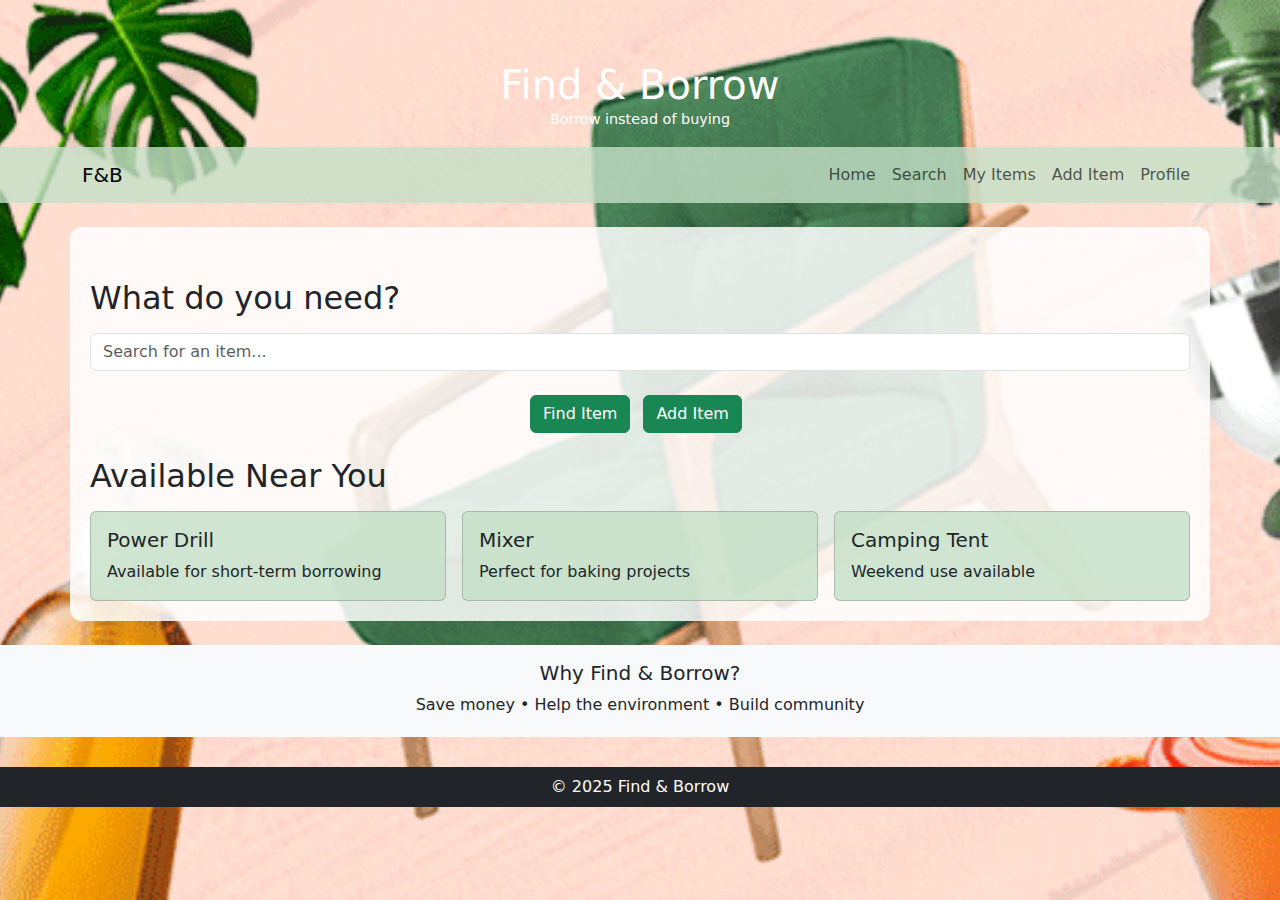
<file: index.html>
<!DOCTYPE html>
<html lang="he">
<head>
    <meta charset="UTF-8">
    <title>Find & Borrow</title>
    <meta name="viewport" content="width=device-width, initial-scale=1">

    <link href="https://cdn.jsdelivr.net/npm/bootstrap@5.3.2/dist/css/bootstrap.min.css" rel="stylesheet">
<link rel="stylesheet" href="CSS/style.css">
</head>

<body>

<header class="bg-transparent text-white text-center p-3 ">
   <div class="d-inline-block p-3" style="border: 3px solid rgba(196, 224, 199, 0); border-radius: 10px;"></div>
    <h1 class="mb-0">Find & Borrow</h1>
    <p class="mb-0">Borrow instead of buying</p>
</header>

<nav class="navbar navbar-expand-lg navbar-light" style="background-color: rgba(196, 224, 199, 0.8);">
    <div class="container">
        <a class="navbar-brand" href="index.html">F&B</a>

        <button class="navbar-toggler" type="button"
                data-bs-toggle="collapse"
                data-bs-target="#mainMenu">
            <span class="navbar-toggler-icon"></span>
        </button>

        <div class="collapse navbar-collapse" id="mainMenu">
            <ul class="navbar-nav ms-auto">
                <li class="nav-item"><a class="nav-link" href="index.html">Home</a></li>
                <li class="nav-item"><a class="nav-link" href="Includes/search.html">Search</a></li>
                <li class="nav-item"><a class="nav-link" href="Includes/my-items.html">My Items</a></li>
                <li class="nav-item"><a class="nav-link" href="Includes/addItemForm.html">Add Item</a></li>
                <li class="nav-item"><a class="nav-link not-implemented" href="#" aria-label="Profile (not implemented)">Profile</a></li>
            </ul>
        </div>
    </div>
</nav>

<main class="container my-4">

    
    <div id="statusArea" class="small mt-2"></div>
<section class="mb-4">
        <h2 class="mb-3">What do you need?</h2>
        <input type="text" class="form-control"
               placeholder="Search for an item...">
    </section>

    <section class="mb-4 text-center">
        <a href="Includes/search.html" class="btn btn-success me-2">Find Item</a>
        <a href="Includes/addItemForm.html" class="btn btn-success me-2">Add Item</a>
    </section>

    <section>
        <h2 class="mb-3">Available Near You</h2>

        <div class="row g-3">

            <article class="col-12 col-md-6 col-lg-4">
                <div class="card h-100" style="background-color: rgba(196, 224, 199, 0.8);" >
                    <div class="card-body">
                        <h3 class="card-title h5">Power Drill</h3>
                        <p class="card-text">Available for short-term borrowing</p>
                        
                    </div>
                </div>
            </article>

            <article class="col-12 col-md-6 col-lg-4">
                <div class="card h-100" style="background-color: rgba(196, 224, 199, 0.8);">
                    <div class="card-body">
                        <h3 class="card-title h5">Mixer</h3>
                        <p class="card-text">Perfect for baking projects</p>
                        
                    </div>
                </div>
            </article>

            <article class="col-12 col-md-6 col-lg-4">
                <div class="card h-100" style="background-color: rgba(196, 224, 199, 0.8);">
                    <div class="card-body">
                        <h3 class="card-title h5">Camping Tent</h3>
                        <p class="card-text">Weekend use available</p>
                        
                    </div>
                </div>
            </article>

        </div>
    </section>

</main>

<aside class="bg-light p-3 text-center">
    <h2 class="h5">Why Find & Borrow?</h2>
    <p class="mb-1">Save money • Help the environment • Build community</p>
</aside>

<footer class="bg-dark text-white text-center p-2">
    <p class="mb-0">© 2025 Find & Borrow</p>
</footer>

<script
  src="https://cdn.jsdelivr.net/npm/bootstrap@5.3.2/dist/js/bootstrap.bundle.min.js">
</script>

  <script src="https://code.jquery.com/jquery-3.7.1.min.js"></script>
  <script src="JS/app.js"></script>
</body>
</html>
</file>
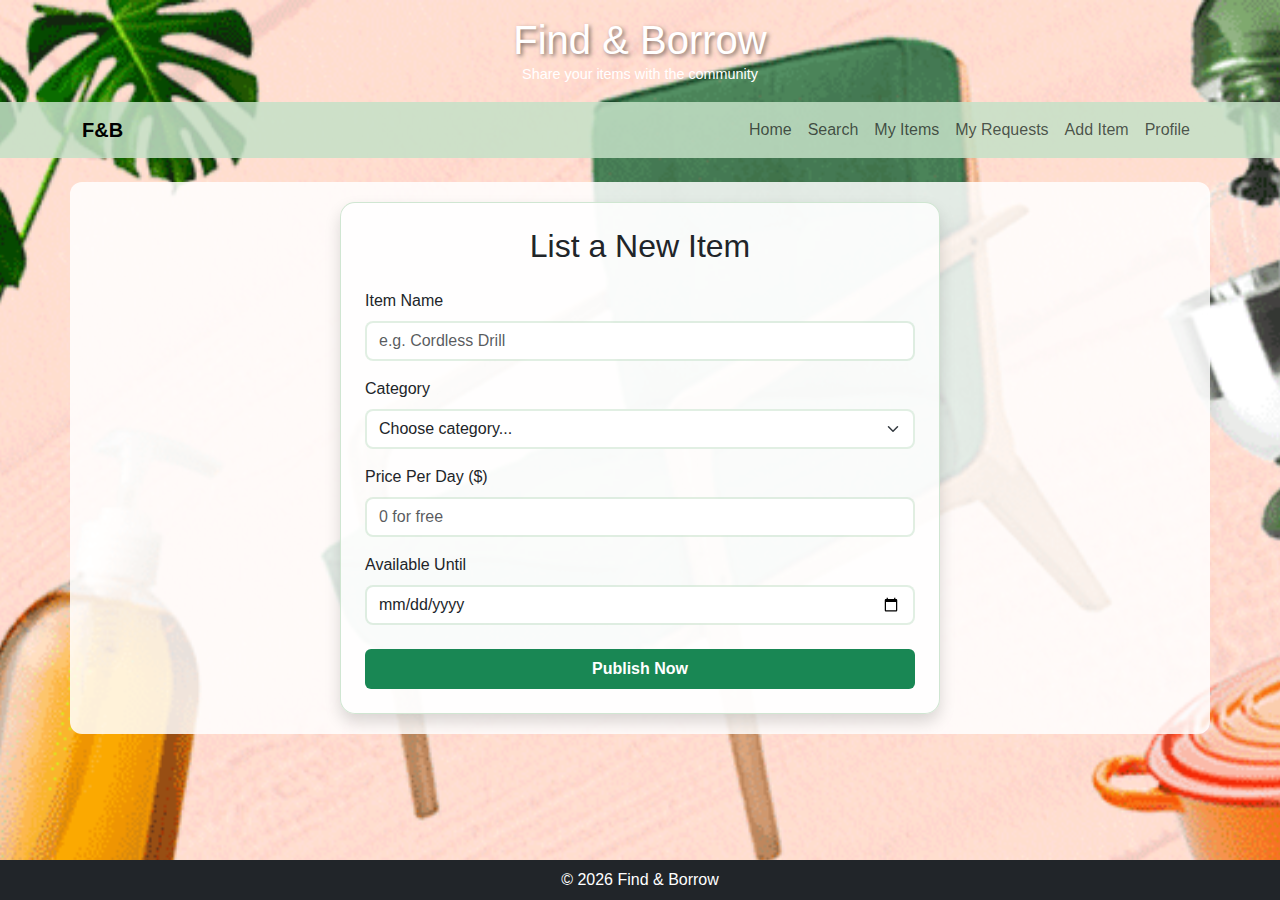
<file: Includes/addItemForm.html>
<!DOCTYPE html>
<html lang="en" dir="ltr">
<head>
    <meta charset="UTF-8">
    <title>Find & Borrow - Add New Item</title>
    <meta name="viewport" content="width=device-width, initial-scale=1">
    <link href="https://cdn.jsdelivr.net/npm/bootstrap@5.3.2/dist/css/bootstrap.min.css" rel="stylesheet">
    <link rel="stylesheet" href="../CSS/addItemStyle.css">
    <link rel="stylesheet" href="../CSS/style.css">
</head>
<body>

<header class="bg-transparent text-white text-center p-3">
    <h1 class="mb-0">Find & Borrow</h1>
    <p class="mb-0">Share your items with the community</p>
</header>

<nav class="navbar navbar-expand-lg navbar-light bg-nav-soft">
  <div class="container">
    <a class="navbar-brand fw-semibold" href="../index.html">F&B</a>

    <button class="navbar-toggler" type="button" data-bs-toggle="collapse" data-bs-target="#mainMenu">
      <span class="navbar-toggler-icon"></span>
    </button>

    <div class="collapse navbar-collapse" id="mainMenu">
      <ul class="navbar-nav ms-auto">
        <li class="nav-item"><a class="nav-link" href="../index.html">Home</a></li>
        <li class="nav-item"><a class="nav-link" href="search.html">Search</a></li>
        <li class="nav-item"><a class="nav-link" href="my-items.html">My Items</a></li>
        <li class="nav-item"><a class="nav-link" href="my-requests.html">My Requests</a></li>
        <li class="nav-item"><a class="nav-link" href="addItemForm.html">Add Item</a></li>
        <li class="nav-item"><a class="nav-link not-implemented" href="#" aria-label="Profile (not implemented)">Profile</a></li>
      </ul>
    </div>
  </div>
</nav>
<main class="container my-4 mb-5">
    <div class="form-wrapper p-4 shadow">
        <h2 class="mb-4 text-center">List a New Item</h2>
        
        <form  method= "POST" action= "addItem.php"  id="addItemForm" onsubmit="return validateForm(event)" >
            <div class="mb-3">
                <label for="itemName" class="form-label">Item Name</label>
                <input type="text" id="itemName" name="itemName" class="form-control" placeholder="e.g. Cordless Drill" minlength="3" required>
            </div>

            <div class="mb-3">
                <label for="category" class="form-label">Category</label>
                <select id="category" name="category" class="form-select" required>
                    <option value="">Choose category...</option>
                    <option value="tools">Power Tools</option>
                    <option value="kitchen">Kitchenware</option>
                    <option value="camping">Camping Gear</option>
                </select>
            </div>

            <div class="mb-3">
                <label for="price" class="form-label">Price Per Day ($)</label>
                <input type="number" id="price" name="price" class="form-control" min="0" placeholder="0 for free" required>
            </div>

            <div class="mb-4">
                <label for="availableUntil" class="form-label">Available Until</label>
                <input type="date" id="availableUntil" name="availableUntil" class="form-control" required>
            </div>

            <div class="text-center">
                <div id="messageBox" class="mt-2"></div>
                <button type="submit" class="btn btn-success w-100 py-2">Publish Now</button>
            </div>
        </form>
    </div>
</main>

<footer class="bg-dark text-white text-center p-2 fixed-bottom">
    <p class="mb-0">© 2026 Find & Borrow</p>
</footer>

<script src="../JS/addItem.js"></script>
<script src="../JS/app.js"></script>
</body>
</html>
</file>
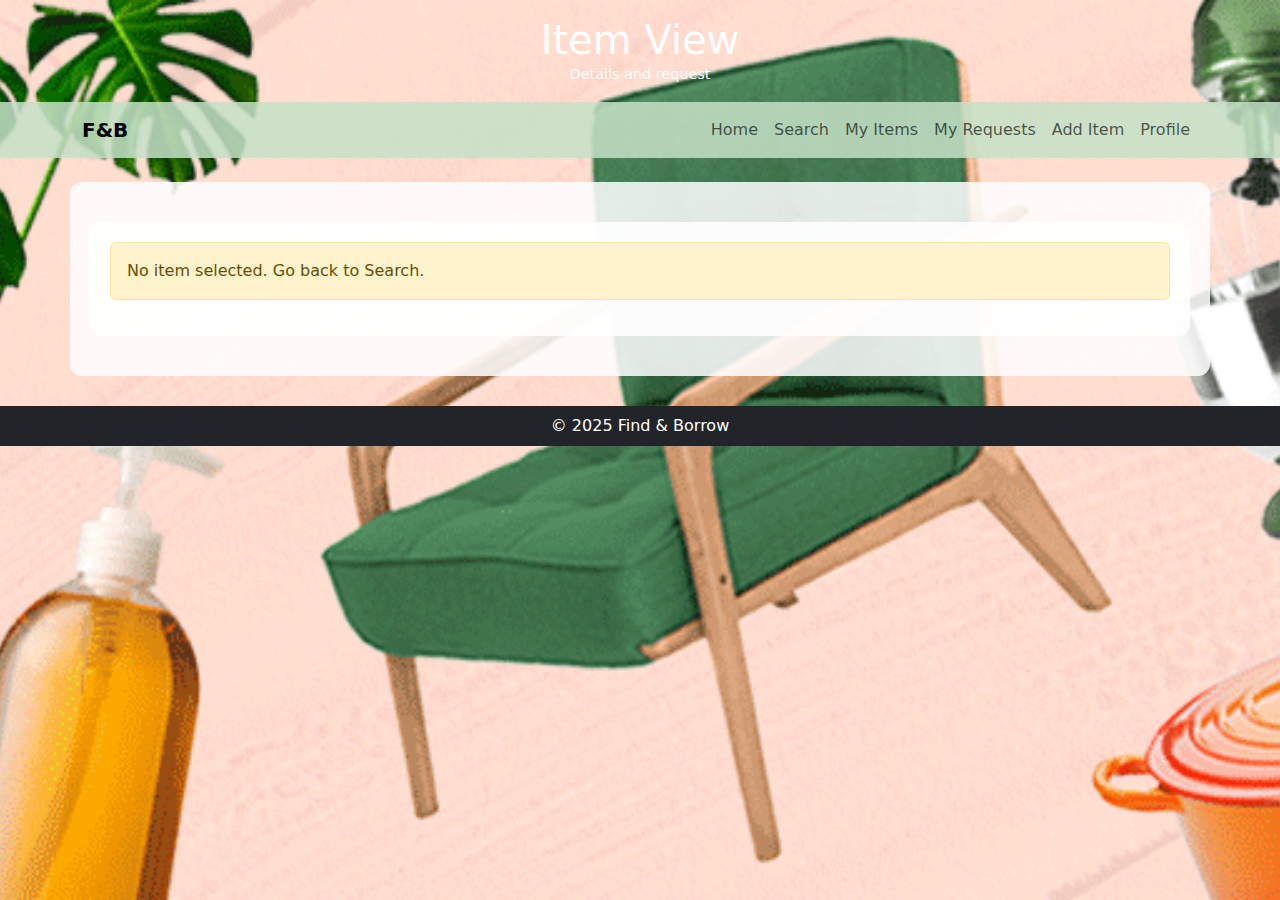
<file: Includes/item.html>
<!DOCTYPE html>
<html lang="he">
<head>
  <title>Item - Find & Borrow</title>
  <meta charset="UTF-8">
<meta name="viewport" content="width=device-width, initial-scale=1">
<link href="https://cdn.jsdelivr.net/npm/bootstrap@5.3.2/dist/css/bootstrap.min.css" rel="stylesheet">
<link rel="stylesheet" href="../CSS/style.css">
</head>

<body data-page="item">
<header class="text-white text-center p-3">
  <h1 class="mb-0">Item View</h1>
  <p class="mb-0">Details and request</p>
</header>

<nav class="navbar navbar-expand-lg navbar-light bg-nav-soft">
  <div class="container">
    <a class="navbar-brand fw-semibold" href="../index.html">F&B</a>

    <button class="navbar-toggler" type="button" data-bs-toggle="collapse" data-bs-target="#mainMenu">
      <span class="navbar-toggler-icon"></span>
    </button>

    <div class="collapse navbar-collapse" id="mainMenu">
      <ul class="navbar-nav ms-auto">
        <li class="nav-item"><a class="nav-link" href="../index.html">Home</a></li>
        <li class="nav-item"><a class="nav-link" href="search.html">Search</a></li>
        <li class="nav-item"><a class="nav-link" href="my-items.html">My Items</a></li>
        <li class="nav-item"><a class="nav-link" href="my-requests.html">My Requests</a></li>
        <li class="nav-item"><a class="nav-link" href="addItemForm.html">Add Item</a></li>
        <li class="nav-item"><a class="nav-link not-implemented" href="#" aria-label="Profile (not implemented)">Profile</a></li>
      </ul>
    </div>
  </div>
</nav>

<main class="container my-4">
  <div class="soft-panel" id="itemContainer">
    <div class="d-flex flex-column flex-md-row justify-content-between align-items-start gap-3">
      <div class="flex-grow-1">
        <div class="d-flex align-items-center gap-2">
          <h2 class="h3 mb-0" id="itemName">Item</h2>
          <span class="badge" id="availabilityBadge">Available</span>
        </div>
        <div class="text-muted mt-2" id="itemMeta"></div>
        <p class="mt-3 mb-0" id="itemDesc"></p>
      </div>

      <div class="d-flex flex-column gap-2">
        <button class="btn btn-success" id="requestBtn">Request to Borrow</button>
        <button class="btn btn-outline-success" id="saveBtn">Save</button>
        <a class="btn btn-outline-secondary" href="search.html">Back to Search</a>
      </div>
    </div>

    <div id="requestPreview" class="d-none mt-3"></div>

    <hr class="my-4">

    <h3 class="h5 mb-2">How it works (YouTube)</h3>
    <div class="ratio ratio-16x9">
      <iframe id="mediaFrame"
              src=""
              title="YouTube video"
              allow="accelerometer; autoplay; clipboard-write; encrypted-media; gyroscope; picture-in-picture; web-share"
              allowfullscreen></iframe>
    </div>

    <div id="statusArea" class="mt-3 small"></div>
  </div>
</main>

<footer class="bg-dark text-white text-center p-2">
  <p class="mb-0">© 2025 Find & Borrow</p>
</footer>

<script src="https://code.jquery.com/jquery-3.7.1.min.js"></script>
<script src="https://cdn.jsdelivr.net/npm/bootstrap@5.3.2/dist/js/bootstrap.bundle.min.js"></script>
<script src="../JS/app.js"></script>
</body>
</html>
</file>
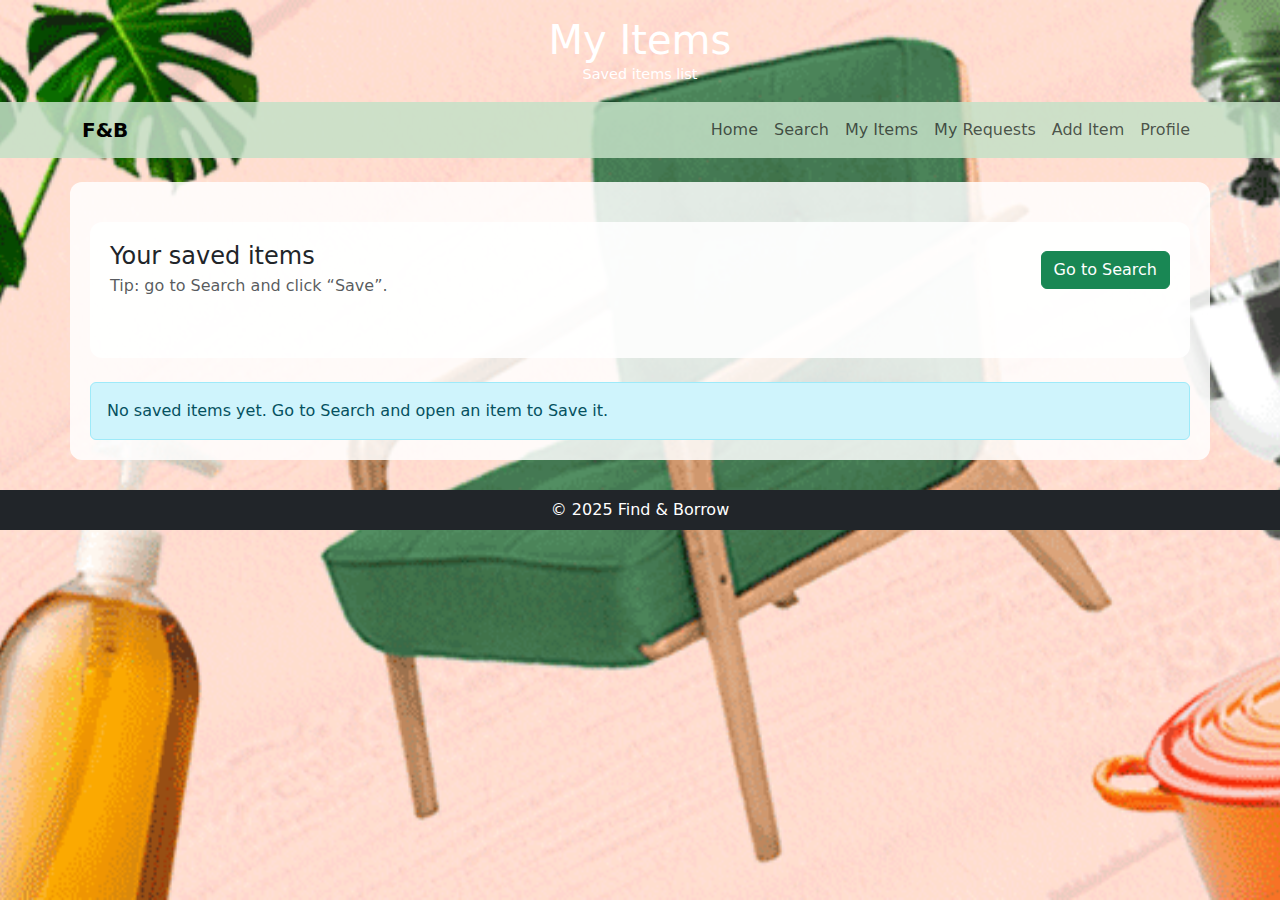
<file: Includes/my-items.html>
<!DOCTYPE html>
<html lang="he">
<head>
  <title>My Items - Find & Borrow</title>
  <meta charset="UTF-8">
<meta name="viewport" content="width=device-width, initial-scale=1">
<link href="https://cdn.jsdelivr.net/npm/bootstrap@5.3.2/dist/css/bootstrap.min.css" rel="stylesheet">
<link rel="stylesheet" href="../CSS/style.css">
</head>

<body data-page="my-items">
<header class="text-white text-center p-3">
  <h1 class="mb-0">My Items</h1>
  <p class="mb-0">Saved items list</p>
</header>

<nav class="navbar navbar-expand-lg navbar-light bg-nav-soft">
  <div class="container">
    <a class="navbar-brand fw-semibold" href="../index.html">F&B</a>

    <button class="navbar-toggler" type="button" data-bs-toggle="collapse" data-bs-target="#mainMenu">
      <span class="navbar-toggler-icon"></span>
    </button>

    <div class="collapse navbar-collapse" id="mainMenu">
      <ul class="navbar-nav ms-auto">
        <li class="nav-item"><a class="nav-link" href="../index.html">Home</a></li>
        <li class="nav-item"><a class="nav-link" href="search.html">Search</a></li>
        <li class="nav-item"><a class="nav-link" href="my-items.html">My Items</a></li>
        <li class="nav-item"><a class="nav-link" href="my-requests.html">My Requests</a></li>
        <li class="nav-item"><a class="nav-link" href="addItemForm.html">Add Item</a></li>
        <li class="nav-item"><a class="nav-link not-implemented" href="#" aria-label="Profile (not implemented)">Profile</a></li>
      </ul>
    </div>
  </div>
</nav>

<main class="container my-4">
  <div class="soft-panel">
    <div class="d-flex flex-column flex-md-row justify-content-between align-items-md-center gap-2">
      <div>
        <h2 class="h4 mb-1">Your saved items</h2>
        <div class="text-muted">Tip: go to Search and click “Save”.</div>
      </div>
      <div class="text-end">
        <a class="btn btn-success" href="search.html">Go to Search</a>
      </div>
    </div>

    <div id="statusArea" class="mt-3 small"></div>
  </div>

  <section class="mt-4" id="myItemsList"></section>
</main>

<footer class="bg-dark text-white text-center p-2">
  <p class="mb-0">© 2025 Find & Borrow</p>
</footer>

<script src="https://code.jquery.com/jquery-3.7.1.min.js"></script>
<script src="https://cdn.jsdelivr.net/npm/bootstrap@5.3.2/dist/js/bootstrap.bundle.min.js"></script>
<script src="../JS/app.js"></script>
</body>
</html>
</file>
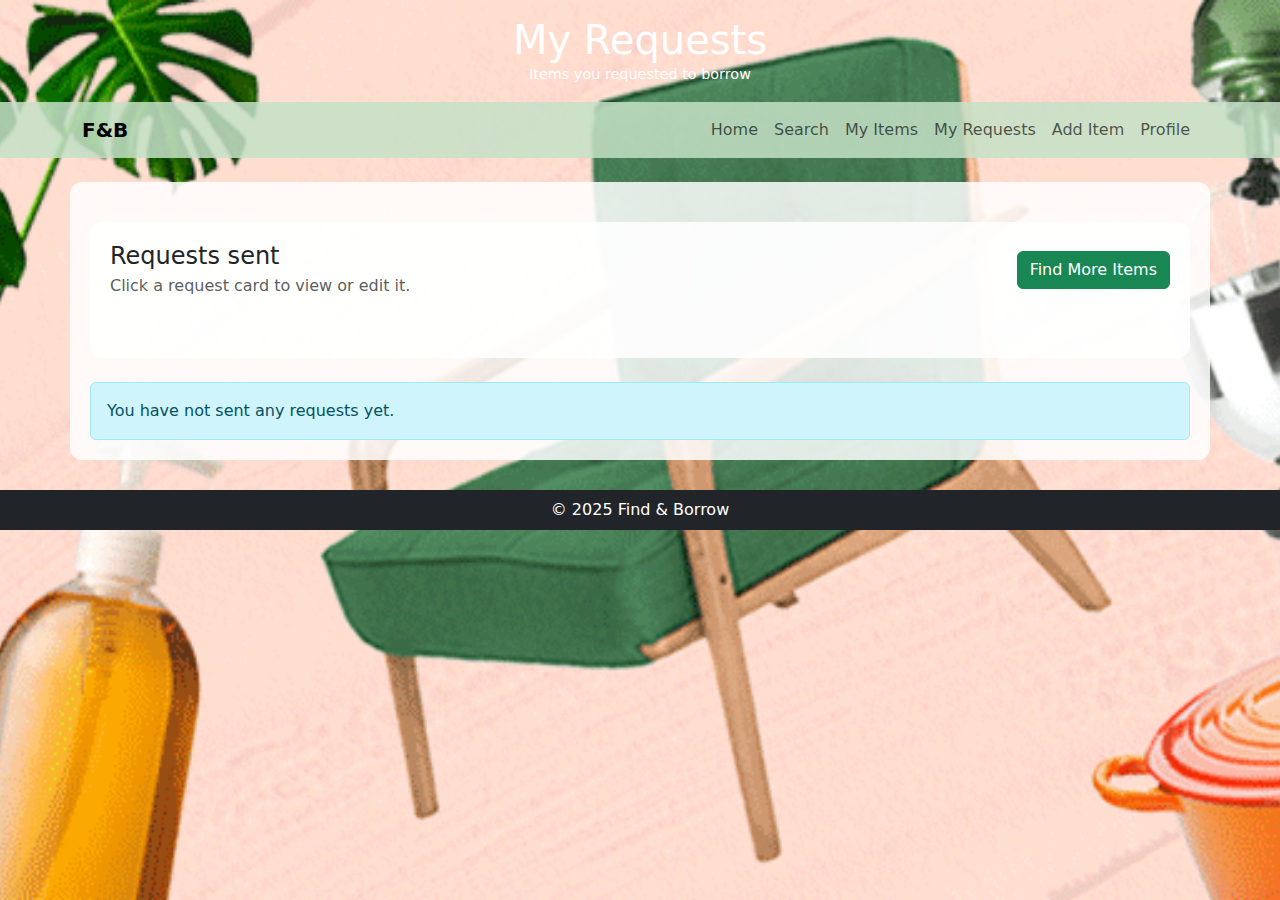
<file: Includes/my-requests.html>
<!DOCTYPE html>
<html lang="he">
<head>
  <meta charset="UTF-8">
  <title>My Requests - Find & Borrow</title>
  <meta name="viewport" content="width=device-width, initial-scale=1">

  <link href="https://cdn.jsdelivr.net/npm/bootstrap@5.3.2/dist/css/bootstrap.min.css" rel="stylesheet">
  <link rel="stylesheet" href="../CSS/style.css">
</head>

<body data-page="my-requests">

<header class="text-white text-center p-3">
  <h1 class="mb-0">My Requests</h1>
  <p class="mb-0">Items you requested to borrow</p>
</header>

<nav class="navbar navbar-expand-lg navbar-light bg-nav-soft">
  <div class="container">
    <a class="navbar-brand fw-semibold" href="../index.html">F&B</a>

    <button class="navbar-toggler" type="button" data-bs-toggle="collapse" data-bs-target="#mainMenu">
      <span class="navbar-toggler-icon"></span>
    </button>

    <div class="collapse navbar-collapse" id="mainMenu">
      <ul class="navbar-nav ms-auto">
        <li class="nav-item"><a class="nav-link" href="../index.html">Home</a></li>
        <li class="nav-item"><a class="nav-link" href="search.html">Search</a></li>
        <li class="nav-item"><a class="nav-link" href="my-items.html">My Items</a></li>
        <li class="nav-item"><a class="nav-link" href="my-requests.html">My Requests</a></li>
        <li class="nav-item"><a class="nav-link" href="addItemForm.html">Add Item</a></li>
        <li class="nav-item"><a class="nav-link not-implemented" href="#" aria-label="Profile (not implemented)">Profile</a></li>
      </ul>
    </div>
  </div>
</nav>

<main class="container my-4">
  <div class="soft-panel">
    <div class="d-flex flex-column flex-md-row justify-content-between align-items-md-center gap-2">
      <div>
        <h2 class="h4 mb-1">Requests sent</h2>
        <div class="text-muted">Click a request card to view or edit it.</div>
      </div>
      <div class="text-end">
        <a class="btn btn-success" href="search.html">Find More Items</a>
      </div>
    </div>
    <div id="statusArea" class="mt-3 small"></div>
  </div>
  <section class="mt-4" id="myRequestsList"></section>
</main>

<footer class="bg-dark text-white text-center p-2">
  <p class="mb-0">© 2025 Find & Borrow</p>
</footer>

<script src="https://code.jquery.com/jquery-3.7.1.min.js"></script>
<script src="https://cdn.jsdelivr.net/npm/bootstrap@5.3.2/dist/js/bootstrap.bundle.min.js"></script>
<script src="../JS/app.js"></script>

</body>
</html>
</file>
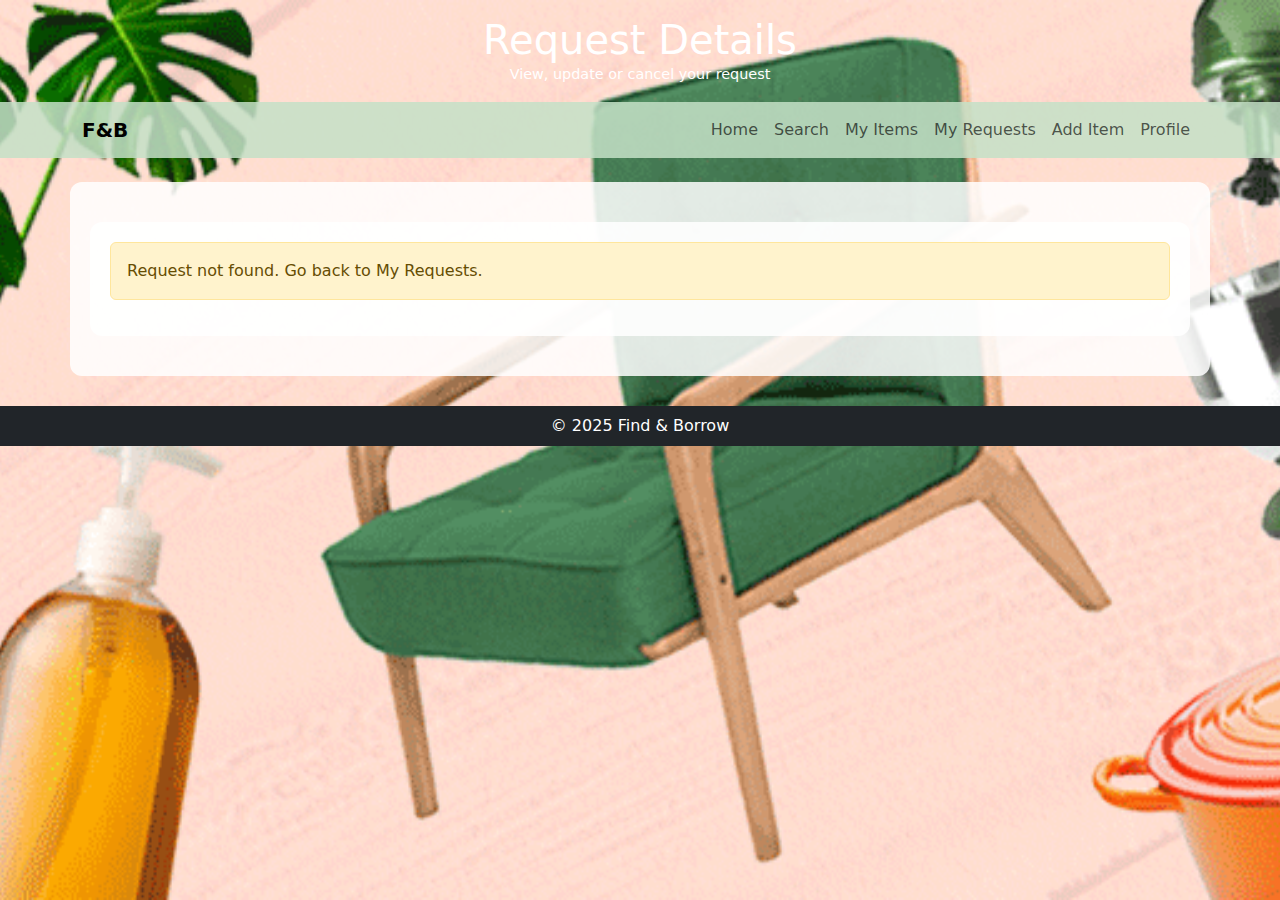
<file: Includes/request.html>
<!DOCTYPE html>
<html lang="he">
<head>
  <meta charset="UTF-8">
  <title>Request Details</title>
  <meta name="viewport" content="width=device-width, initial-scale=1">

  <link href="https://cdn.jsdelivr.net/npm/bootstrap@5.3.2/dist/css/bootstrap.min.css" rel="stylesheet">
  <link rel="stylesheet" href="../CSS/style.css">
</head>

<body data-page="request-details">

<header class="text-white text-center p-3">
  <h1 class="mb-0">Request Details</h1>
  <p class="mb-0">View, update or cancel your request</p>
</header>

<nav class="navbar navbar-expand-lg navbar-light bg-nav-soft">
  <div class="container">
    <a class="navbar-brand fw-semibold" href="../index.html">F&B</a>

    <button class="navbar-toggler" type="button" data-bs-toggle="collapse" data-bs-target="#mainMenu">
      <span class="navbar-toggler-icon"></span>
    </button>

    <div class="collapse navbar-collapse" id="mainMenu">
      <ul class="navbar-nav ms-auto">
        <li class="nav-item"><a class="nav-link" href="../index.html">Home</a></li>
        <li class="nav-item"><a class="nav-link" href="search.html">Search</a></li>
        <li class="nav-item"><a class="nav-link" href="my-items.html">My Items</a></li>
        <li class="nav-item"><a class="nav-link" href="my-requests.html">My Requests</a></li>
        <li class="nav-item"><a class="nav-link" href="addItemForm.html">Add Item</a></li>
        <li class="nav-item"><a class="nav-link not-implemented" href="#" aria-label="Profile (not implemented)">Profile</a></li>
      </ul>
    </div>
  </div>
</nav>

<main class="container my-4">
  <div class="soft-panel" id="requestDetailsContainer">
    <div class="d-flex flex-column flex-md-row justify-content-between align-items-start gap-3">
      <div class="flex-grow-1">
        <div class="d-flex align-items-center gap-2">
          <h2 class="h3 mb-0" id="requestItemName">Request</h2>
          <span class="badge bg-warning text-dark" id="requestStatusBadge">Pending</span>
        </div>
        <div class="text-muted mt-2" id="requestItemMeta"></div>
        <p class="mt-3 mb-0" id="requestItemDesc"></p>
        <hr>
        <h3 class="h5">Request Information</h3>
        <p class="mb-1"><strong>Start Date:</strong> <span id="requestStartDate"></span></p>
        <p class="mb-1"><strong>End Date:</strong> <span id="requestEndDate"></span></p>
        <p class="mb-1"><strong>Message:</strong> <span id="requestMessage"></span></p>
      </div>
      <div class="d-flex flex-column gap-2">
        <button class="btn btn-success" id="editRequestBtn">Edit Request</button>
        <button class="btn btn-outline-danger" id="cancelRequestBtn">Cancel Request</button>
        <a class="btn btn-outline-secondary" href="my-requests.html">Back to My Requests</a>
      </div>
    </div>
    <div id="statusArea" class="mt-3 small"></div>
  </div>
</main>

<footer class="bg-dark text-white text-center p-2">
  <p class="mb-0">© 2025 Find & Borrow</p>
</footer>

<script src="https://code.jquery.com/jquery-3.7.1.min.js"></script>
<script src="https://cdn.jsdelivr.net/npm/bootstrap@5.3.2/dist/js/bootstrap.bundle.min.js"></script>
<script src="../JS/app.js"></script>


</body>
</html>
</file>
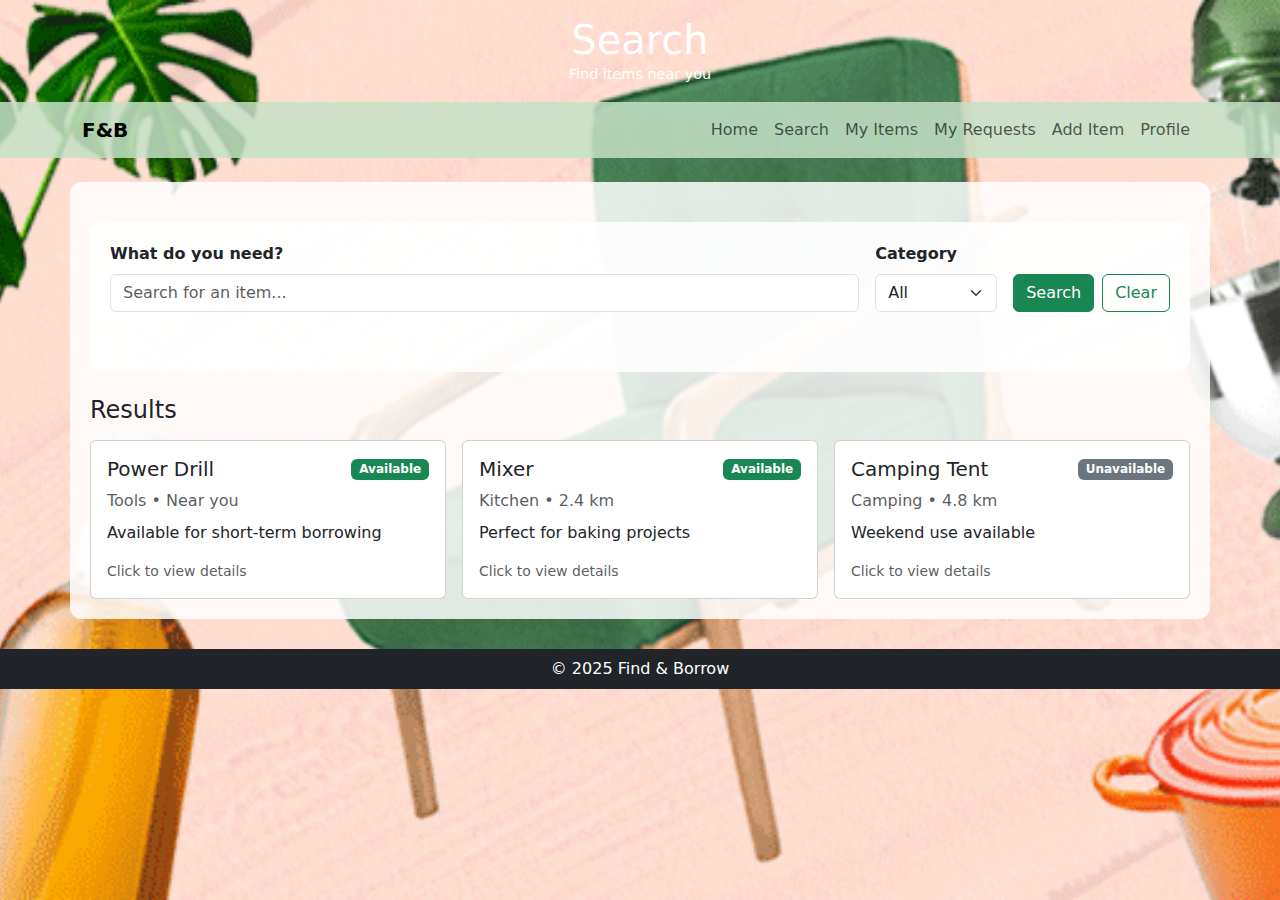
<file: Includes/search.html>
<!DOCTYPE html>
<html lang="he">
<head>
  <title>Search - Find & Borrow</title>
  <meta charset="UTF-8">
<meta name="viewport" content="width=device-width, initial-scale=1">
<link href="https://cdn.jsdelivr.net/npm/bootstrap@5.3.2/dist/css/bootstrap.min.css" rel="stylesheet">
<link rel="stylesheet" href="../CSS/style.css">
</head>

<body data-page="search">
<header class="text-white text-center p-3">
  <h1 class="mb-0">Search</h1>
  <p class="mb-0">Find items near you</p>
</header>

<nav class="navbar navbar-expand-lg navbar-light bg-nav-soft">
  <div class="container">
    <a class="navbar-brand fw-semibold" href="../index.html">F&B</a>

    <button class="navbar-toggler" type="button" data-bs-toggle="collapse" data-bs-target="#mainMenu">
      <span class="navbar-toggler-icon"></span>
    </button>

    <div class="collapse navbar-collapse" id="mainMenu">
      <ul class="navbar-nav ms-auto">
        <li class="nav-item"><a class="nav-link" href="../index.html">Home</a></li>
        <li class="nav-item"><a class="nav-link" href="search.html">Search</a></li>
        <li class="nav-item"><a class="nav-link" href="my-items.html">My Items</a></li>
        <li class="nav-item"><a class="nav-link" href="my-requests.html">My Requests</a></li>
        <li class="nav-item"><a class="nav-link" href="addItemForm.html">Add Item</a></li>
        <li class="nav-item"><a class="nav-link not-implemented" href="#" aria-label="Profile (not implemented)">Profile</a></li>
      </ul>
    </div>
  </div>
</nav>

<main class="container my-4">
  <div class="soft-panel">
    <div class="d-flex flex-column flex-md-row align-items-md-end gap-3">
      <form id="searchForm" class="flex-grow-1">
        <label class="form-label fw-semibold" for="searchInput">What do you need?</label>
        <input id="searchInput" type="text" class="form-control" placeholder="Search for an item...">
      </form>

      <div>
        <label class="form-label fw-semibold" for="categorySelect">Category</label>
        <select id="categorySelect" class="form-select">
          <option value="All">All</option>
          <option value="Tools">Tools</option>
          <option value="Kitchen">Kitchen</option>
          <option value="Camping">Camping</option>
        </select>
      </div>

      <div class="d-flex gap-2">
        <button form="searchForm" class="btn btn-success">Search</button>
        <button type="button" id="clearBtn" class="btn btn-outline-success">Clear</button>
      </div>
    </div>

    <div id="statusArea" class="mt-3 small"></div>
  </div>

  <section class="mt-4">
    <h2 class="h4 mb-3">Results</h2>
    <div class="row g-3" id="resultsGrid"></div>
  </section>
</main>

<footer class="bg-dark text-white text-center p-2">
  <p class="mb-0">© 2025 Find & Borrow</p>
</footer>

<script src="https://code.jquery.com/jquery-3.7.1.min.js"></script>
<script src="https://cdn.jsdelivr.net/npm/bootstrap@5.3.2/dist/js/bootstrap.bundle.min.js"></script>
<script src="../JS/app.js"></script>
</body>
</html>
</file>
<file: CSS/style.css>
body {
    direction: ltr;
    background-image: url('../Images/project_web.png');
    background-size: cover;
    background-position: center;
    background-attachment: fixed;
    margin: 0;
}

header p {
    font-size: 0.9rem;
}

main.container,
.soft-panel {
    background-color: rgba(255, 255, 255, 0.85);
    padding: 20px;
    border-radius: 12px;
    margin-top: 20px;
    margin-bottom: 20px;
}

.bg-nav-soft {
    background-color: rgba(196, 224, 199, 0.85);
}

.card-hover {
    transition: transform .15s ease, box-shadow .15s ease;
}

.card-hover:hover {
    transform: translateY(-3px);
    box-shadow: 0 8px 20px rgba(0, 0, 0, 0.15);
}

.badge-available {
    font-size: 0.8rem;
}

.fav-chip {
    border: 1px dashed rgba(25,135,84,.5);
    border-radius: 999px;
    padding: .25rem .6rem;
}

#statusArea {
    min-height: 24px;
}

footer {
    margin-top: 30px;
}

button:focus,
input:focus,
select:focus {
    box-shadow: 0 0 0 0.2rem rgba(25,135,84,0.25) !important;
}
</file>
<file: CSS/addItemStyle.css>
/* General Background Styling */
body {
    direction: ltr;
    background-image: url('../Images/project_web.png'); 
    background-size: cover;
    background-position: center;
    background-attachment: fixed;
    margin: 0;
    font-family: 'Segoe UI', Tahoma, Geneva, Verdana, sans-serif;
}

/* Matching the Navbar to your home page */
.custom-nav {
    background-color: rgba(196, 224, 199, 0.8) !important;
}

/* The form container - matching the white transparent box style */
.form-wrapper {
    background-color: rgba(255, 255, 255, 0.8); 
    border-radius: 15px;
    max-width: 600px;
    margin: 0 auto;
    border: 1px solid rgba(196, 224, 199, 0.8);
}

/* Inputs styling */
.form-control, .form-select {
    border: 2px solid rgba(196, 224, 199, 0.5);
    border-radius: 8px;
}

.form-control:focus, .form-select:focus {
    border-color: #198754;
    box-shadow: 0 0 0 0.25rem rgba(25, 135, 84, 0.25);
}

/* Button styling - using the Success green from your home page */
.btn-success {
    background-color: #198754;
    border: none;
    font-weight: bold;
    transition: 0.3s;
}

.btn-success:hover {
    background-color: #146c43;
    transform: translateY(-2px);
}

/* Header Text Shadow for readability */
header h1 {
    text-shadow: 2px 2px 4px rgba(0, 0, 0, 0.5);
}
</file>
